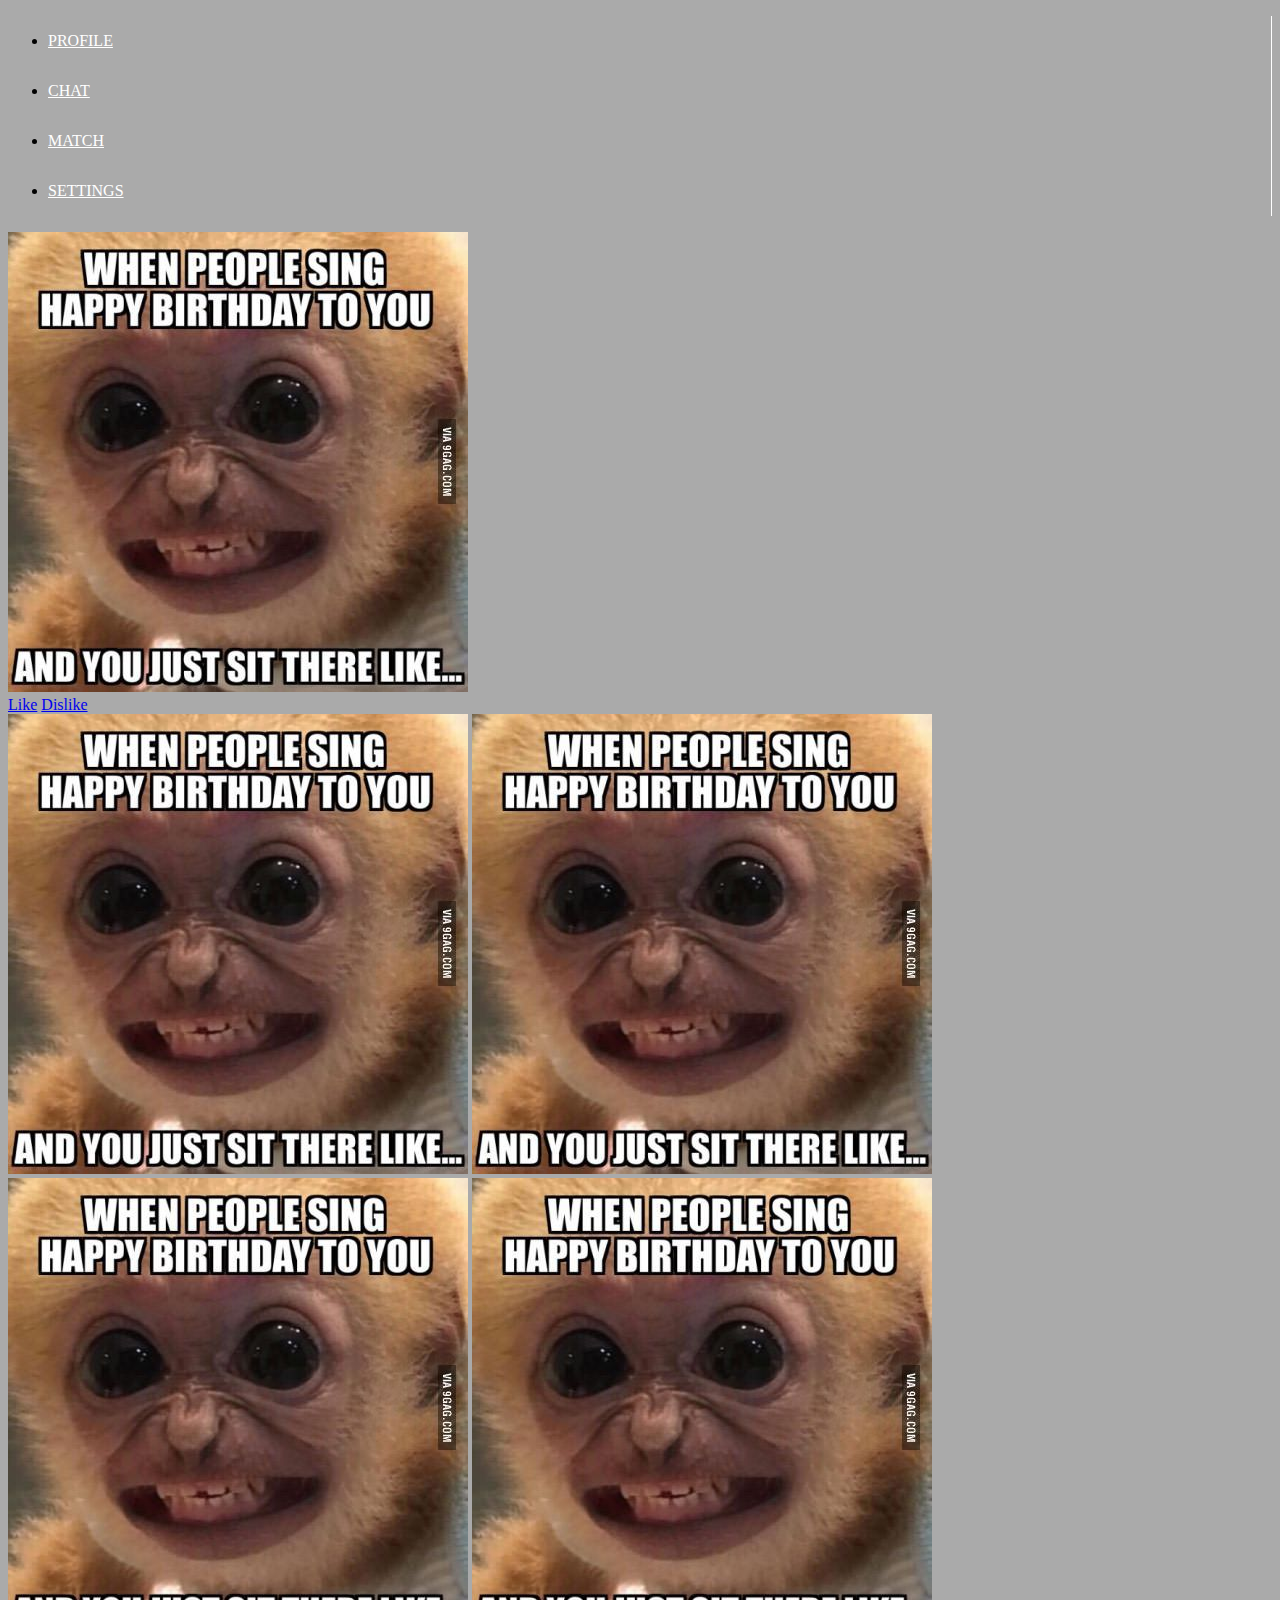
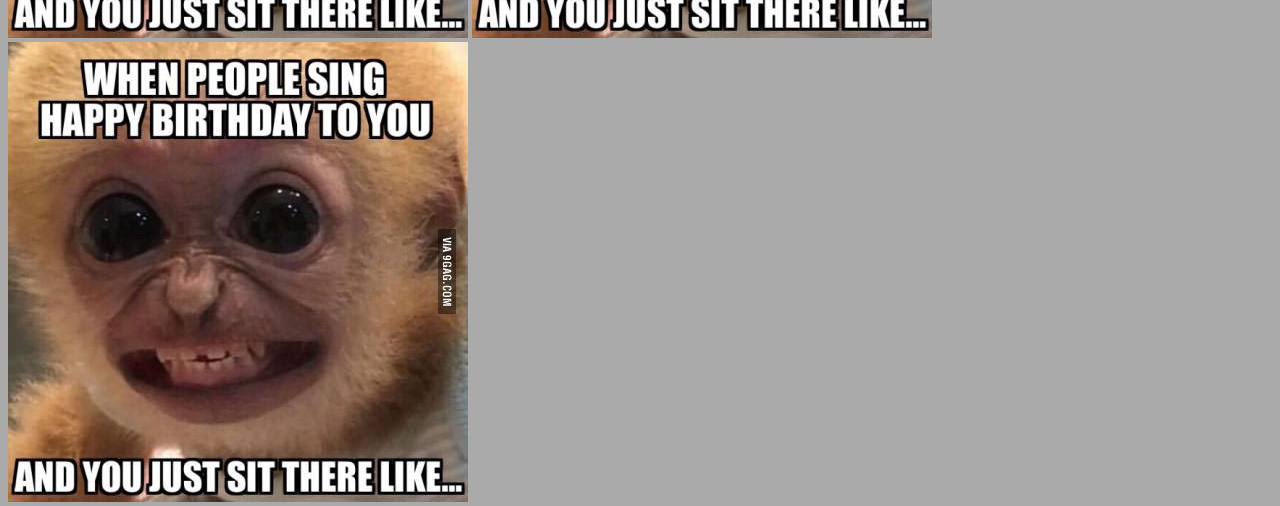
<file: bootstrapSource/index.html>
<!DOCTYPE html>
<html lang="en">
<head>
  <meta charset="UTF-8">
  <meta name="viewport" content="width=device-width, initial-scale=1.0">
  <title>mememe</title>
  <link rel="stylesheet" href="https://stackpath.bootstrapcdn.com/bootstrap/4.1.3/css/bootstrap.min.css" integrity="sha384-MCw98/SFnGE8fJT3GXwEOngsV7Zt27NXFoaoApmYm81iuXoPkFOJwJ8ERdknLPMO" crossorigin="anonymous">
  <link rel="stylesheet" type="text/css" href="style.css">
</head>
<body>
  <div id="root"></div>
<div class="container h-100">
<div class="row h-100">
  <div class="col-2 my-auto">
    <ul class="nav flex-column">
      <li class="nav-item">
        <a class="nav-link" href="./profile.html">PROFILE</a>
      </li>
      <li class="nav-item">
        <a class="nav-link" href="#">CHAT</a>
      </li>
      <li class="nav-item">
        <a class="nav-link" href="./index.html">MATCH</a>
      </li>
      <li class="nav-item">
        <a class="nav-link" href="#">SETTINGS</a>
      </li>
    </ul>
  </div>
  <div class="col-8 my-auto">
    <div class="card match w-75 text-center mx-auto">
      <img class="card-img-top rounded" src="./meme1.jpg" alt="meme">
        <div class="card-body">
          <a href="#" class="btn btn-primary btn-lg">Like</a>
          <a href="#" class="btn btn-secondary btn-lg">Dislike</a>
       </div>
    </div>
  </div>
  <div class="col-2 my-auto">
    <div class="image-container">
      <img class="img-thumbnail rounded" src="./meme1.jpg" alt="meme">
      <img class="img-thumbnail rounded" src="./meme1.jpg" alt="meme">
      <img class="img-thumbnail rounded" src="./meme1.jpg" alt="meme">
      <img class="img-thumbnail rounded" src="./meme1.jpg" alt="meme">
      <img class="img-thumbnail rounded" src="./meme1.jpg" alt="meme">
  </div>
</div>
</div>
    <script src="https://code.jquery.com/jquery-3.3.1.slim.min.js" integrity="sha384-q8i/X+965DzO0rT7abK41JStQIAqVgRVzpbzo5smXKp4YfRvH+8abtTE1Pi6jizo" crossorigin="anonymous"></script>
    <script src="https://cdnjs.cloudflare.com/ajax/libs/popper.js/1.14.3/umd/popper.min.js" integrity="sha384-ZMP7rVo3mIykV+2+9J3UJ46jBk0WLaUAdn689aCwoqbBJiSnjAK/l8WvCWPIPm49" crossorigin="anonymous"></script>
   <script src="https://stackpath.bootstrapcdn.com/bootstrap/4.1.3/js/bootstrap.min.js" integrity="sha384-ChfqqxuZUCnJSK3+MXmPNIyE6ZbWh2IMqE241rYiqJxyMiZ6OW/JmZQ5stwEULTy" crossorigin="anonymous"></script>
</body>
</html>
</file>
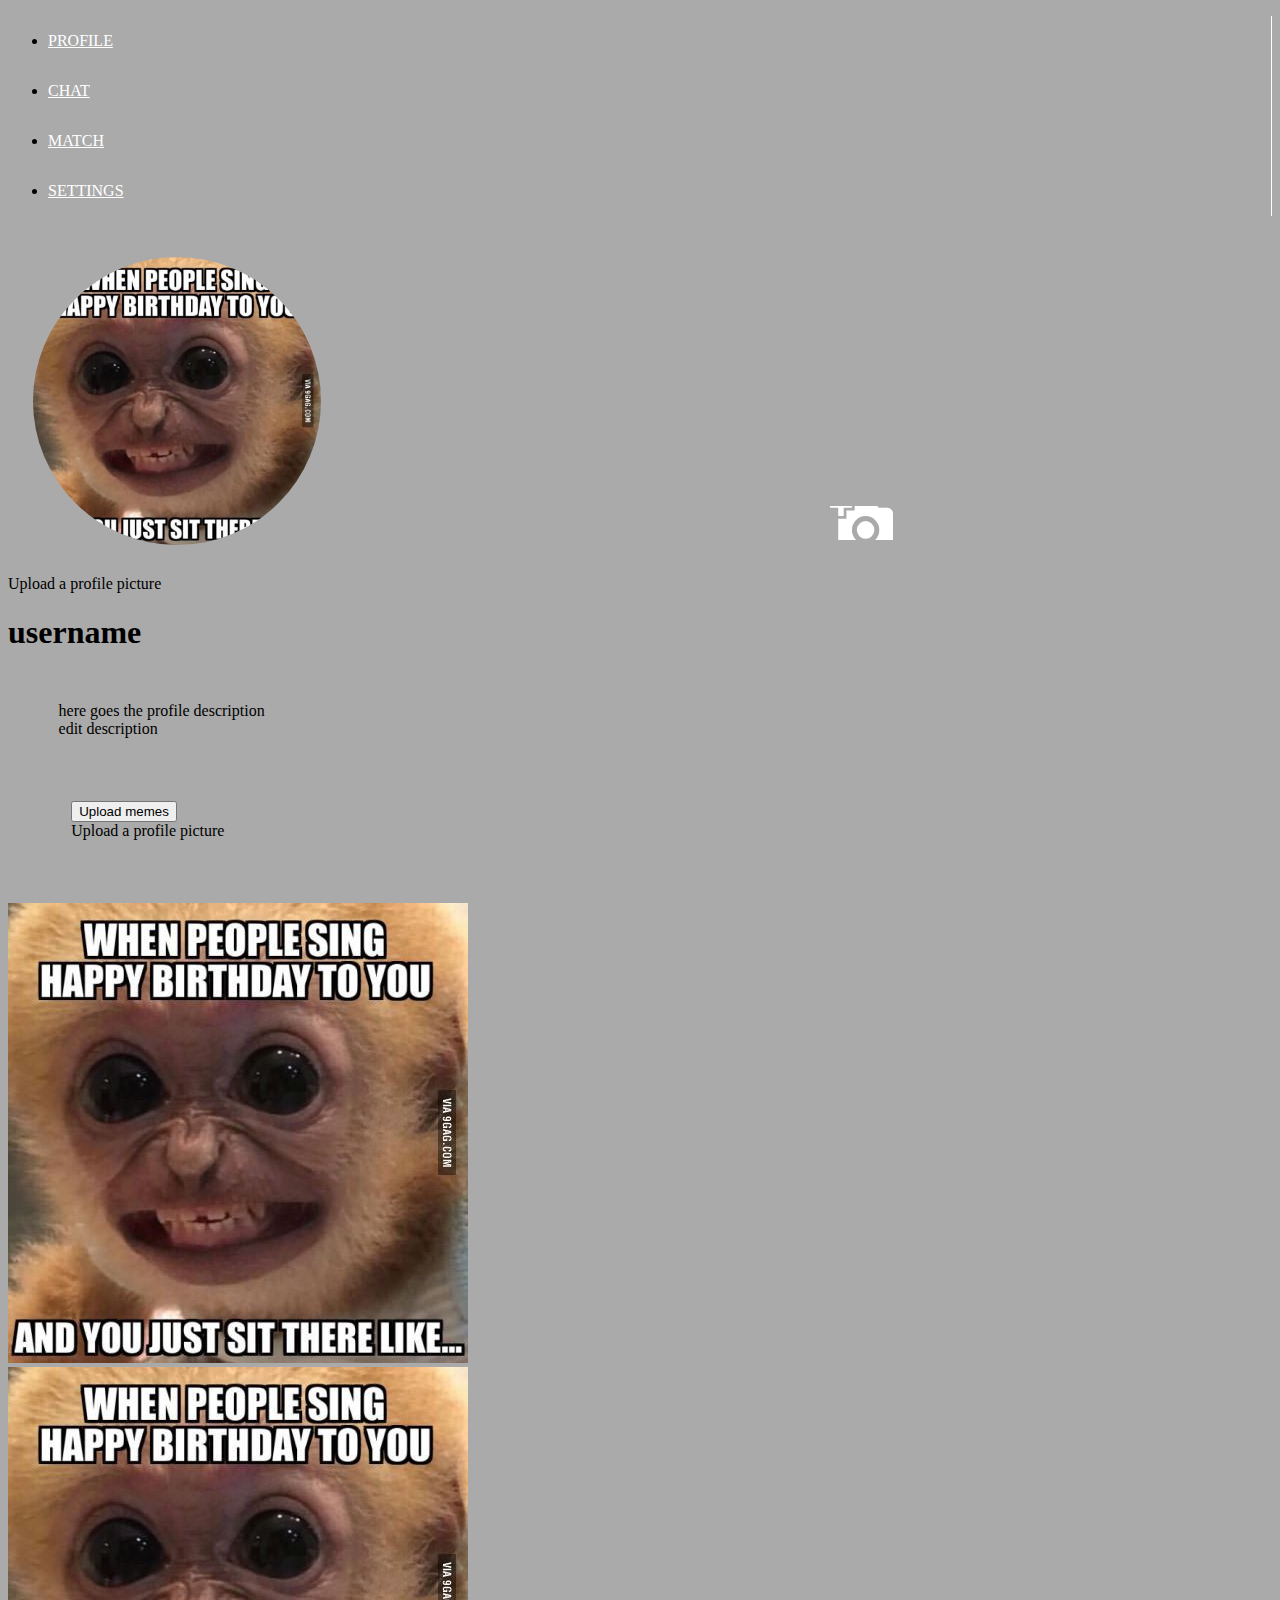
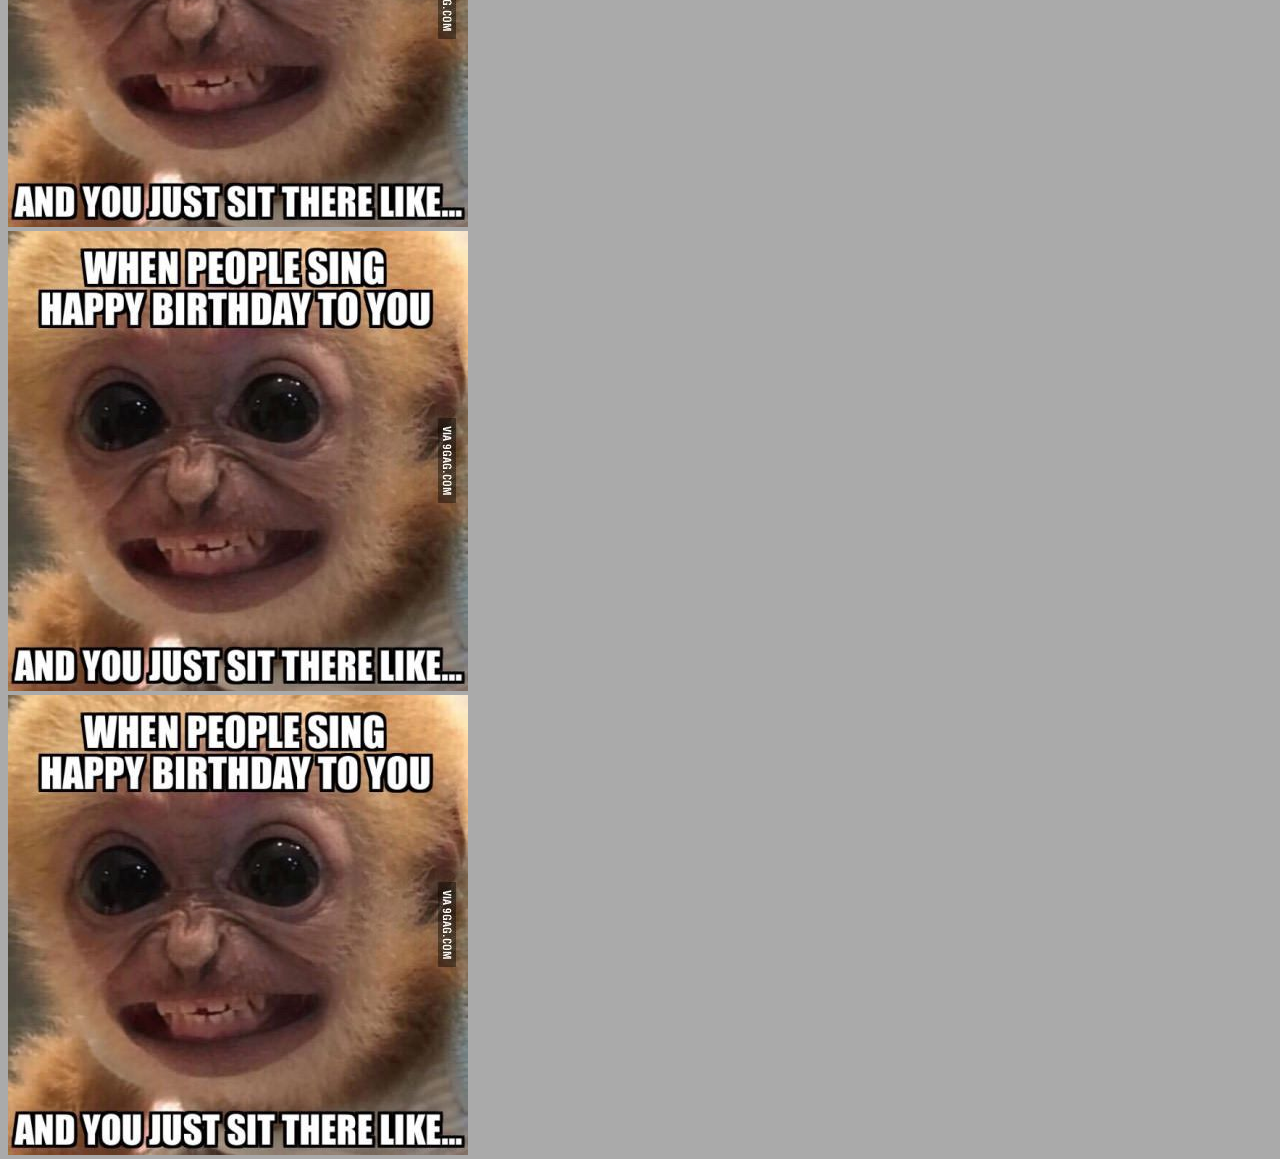
<file: bootstrapSource/profile.html>
<!DOCTYPE html>
<html lang="en">
<head>
  <meta charset="UTF-8">
  <meta name="viewport" content="width=device-width, initial-scale=1.0">
  <title>mememe</title>
  <link rel="stylesheet" href="https://stackpath.bootstrapcdn.com/bootstrap/4.1.3/css/bootstrap.min.css" integrity="sha384-MCw98/SFnGE8fJT3GXwEOngsV7Zt27NXFoaoApmYm81iuXoPkFOJwJ8ERdknLPMO" crossorigin="anonymous">
  <link rel="stylesheet" type="text/css" href="style.css">
</head>
<body>
  <div id="root"></div>
<div class="container h-100">
<div class="row h-100">
  <div class="col-2 my-auto">
    <ul class="nav flex-column">
      <li class="nav-item">
        <a class="nav-link" href="./profile.html">PROFILE</a>
      </li>
      <li class="nav-item">
        <a class="nav-link" href="#">CHAT</a>
      </li>
      <li class="nav-item">
        <a class="nav-link" href="./index.html">MATCH</a>
      </li>
      <li class="nav-item">
        <a class="nav-link" href="#">SETTINGS</a>
      </li>
    </ul>
  </div>
  <div class="col-8 my-auto text-center">
    <div class="profile-image-container">
      <img src="./meme1.jpg" alt="Profile picture" class="img-profile">
      <button type="button" data-toggle="modal" data-target="#uploadProfilPicModal" class="add-profile-pic"></button>
    </div>
    <div class="modal" id="uploadProfilPicModal" tabindex="-1" role="dialog">
      <div class="modal-dialog modal-dialog-centered" role="document">
        <div class="modal-content">
          <div class="modal-header text-center">
          Upload a profile picture
          <div class="modal-body">
          </div>
        </div>
      </div>
    </div>
    </div>
    <div class="username">
      <h1>username</h1>
    </div>
    <div class="card mx-auto profile" style="width: 18rem;">
      <div class="card-body">
        here goes the profile description
      </div>
      <div class="card-footer">
        edit description
      </div>
    </div>
    <div class="upload-meme-container">
      <button type="button" class="btn btn-primary" data-toggle="modal" data-target="#uploadMemesModal">Upload memes</button>
        <div class="modal" id="uploadMemesModal" tabindex="-1" role="dialog">
          <div class="modal-dialog modal-dialog-centered" role="document">
            <div class="modal-content">
              <div class="modal-header text-center">
                Upload a profile picture
                <div class="modal-body">
                </div>
              </div>
            </div>
          </div>
        </div>
      </div>
    <div class="card-deck w-75 mx-auto">
      <div class="card">
        <img class="card-img-top rounded" src="./meme1.jpg" alt="meme">
      </div>
      <div class="card">
        <img class="card-img-top rounded" src="./meme1.jpg" alt="meme">
      </div>
      <div class="card">
        <img class="card-img-top rounded" src="./meme1.jpg" alt="meme">
      </div>
      <div class="card">
        <img class="card-img-top rounded" src="./meme1.jpg" alt="meme">
      </div>
    </div>
  </div>
  <div class="col-2 my-auto">
  </div>
</div>
</div>
    <script src="https://code.jquery.com/jquery-3.3.1.slim.min.js" integrity="sha384-q8i/X+965DzO0rT7abK41JStQIAqVgRVzpbzo5smXKp4YfRvH+8abtTE1Pi6jizo" crossorigin="anonymous"></script>
    <script src="https://cdnjs.cloudflare.com/ajax/libs/popper.js/1.14.3/umd/popper.min.js" integrity="sha384-ZMP7rVo3mIykV+2+9J3UJ46jBk0WLaUAdn689aCwoqbBJiSnjAK/l8WvCWPIPm49" crossorigin="anonymous"></script>
   <script src="https://stackpath.bootstrapcdn.com/bootstrap/4.1.3/js/bootstrap.min.js" integrity="sha384-ChfqqxuZUCnJSK3+MXmPNIyE6ZbWh2IMqE241rYiqJxyMiZ6OW/JmZQ5stwEULTy" crossorigin="anonymous"></script>
</body>
</html>
</file>
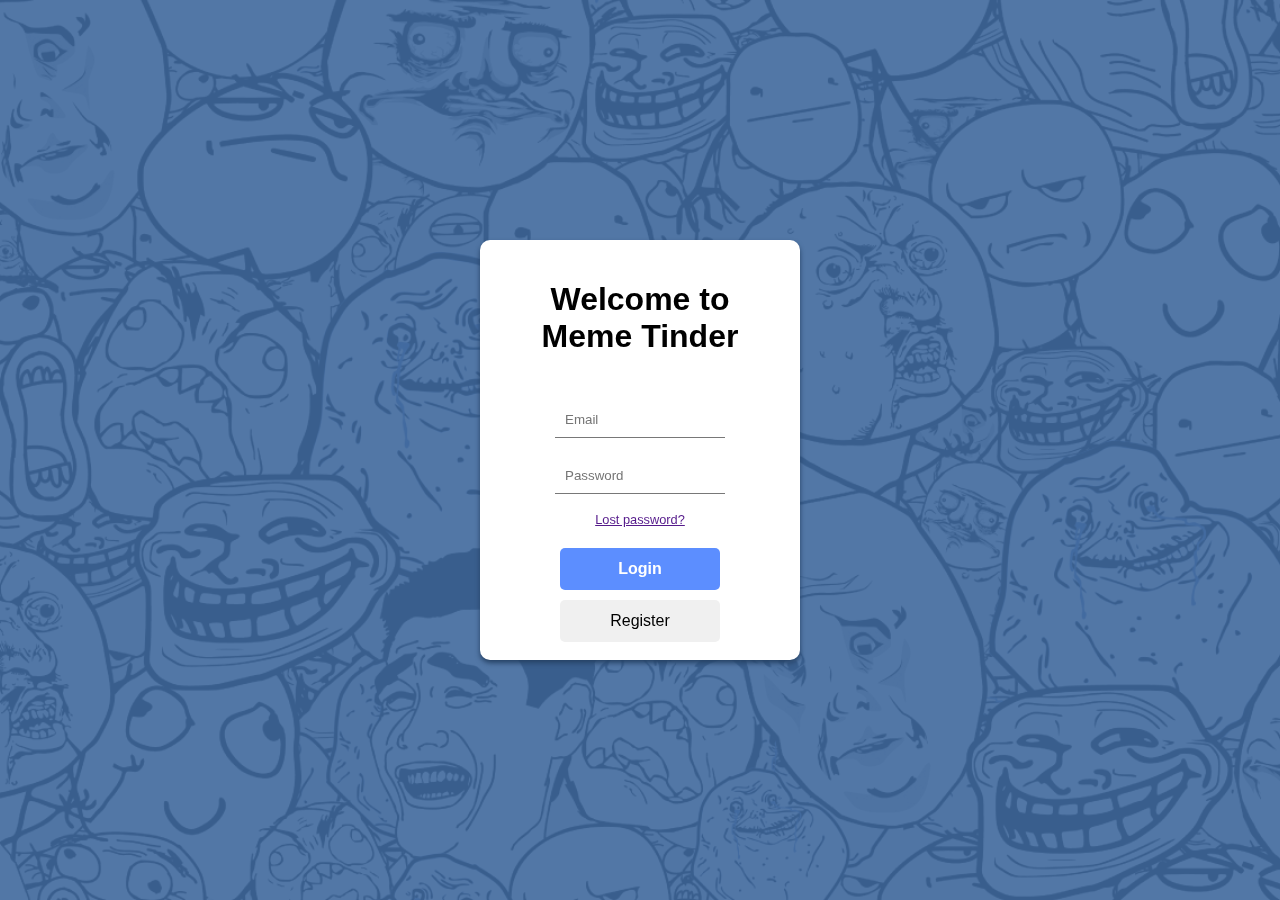
<file: Source/login.html>
<!DOCTYPE html>
<html lang="en">
<head>
  <meta charset="UTF-8">
  <meta name="viewport" content="width=device-width, initial-scale=1.0">
  <title>Meme Tinder</title>
  <link rel="stylesheet" type="text/css" title="stylesheet" href="style.css">
</head>
<body>
  <div id="root">
    <div class="background">
      <div class="backdrop">
      </div>
    </div>
    <div class="login-form-container">
      <div class="login-form-content">
        <div class="login-form-header">
          <h1>Welcome to Meme Tinder</h1>
        </div>
        <div class="login-form-body">
          <div class="input-container">
            <input type="email" class="input" name="email" placeholder="Email" required></input>
          </div>
          <div class="input-container">
            <input type="password" class="input" name="pwd" placeholder="Password" red></input>
          </div>
          <div class="lost-pwd-container">
            <a href="" target=_blank>Lost password?</a>
          </div>
          <div class="button-container">
            <button class="button login" type="submit">Login</button>
          </div>
          <div class="button-container">
            <button class="button register" type="submit">Register</button>
          </div>
        </div>
      </div>
    </div>
</body>
</html>
</file>
<file: bootstrapSource/style.css>
body, html {
  height: 100%;
  background-color: #AAA;
}

.card.match {
  background-color: transparent;
  border: none;
}

.card.profile {
  margin: 4%;
}

.nav {
  line-height: 50px;
   border-right: 1px solid white;
}

.nav-link {
  color: white;
}

.nav-link:hover {
  color: silver;
}

.nav-item:active {
  text-decoration: underline;
}

.card-columns {
  column-count: 1;
}

.img-thumbnail {
  border: none;
  background-color: transparent;
}

.profile-image-container {
  position: relative;
  top: 0;
  left: 0;
}

.img-profile {
  border-radius: 50%;
  max-width: 18rem;
  margin: 2%;
  position: relative;
  top: 0;
  left: 0;
}

.add-profile-pic {
  position: absolute;
  top: 80%;
  left: 65%;
  background: transparent;
  background-image: url("./icons/ic_add_a_photo_24px.svg");
  background-size: cover;
  background-position: center;
  display: inline-block;
  width: 5%;
  height: 10%;
  border: none;
  cursor: pointer;
}

.username {
}

.upload-meme-container {
  margin: 5%;
}
</file>
<file: Source/style.css>
body {
  font-family: sans-serif;
}

*:focus {
  outline:none;
}

.background {
  background-image: url("Img/bgd.jpg");
  position: fixed;
  background-position: center;
  background-repeat: no-repeat;
  background-size: cover;
  top: 0;
  left: 0;
  right: 0;
  bottom: 0;
}

.backdrop {
  background-color: #3f689c;
  position: fixed;
  top: 0;
  left: 0;
  right: 0;
  bottom: 0;
  opacity: 0.9;
}

.login-form-header {
  max-width: 200px;
  margin: auto;
  padding: 0px 0px 10px 0px;
}

.login-form-container {
  position: absolute;
  margin: auto;
  top: 0;
  right: 0;
  bottom: 0;
  left: 0;
  max-width: 320px;
  max-height: 370px;
  width: 100%;
  height: 100%;
  padding: 20px 0px 30px 0px;
  background-color: white;
  text-align: center;
  border-radius: 10px;
  box-shadow: 0px 3px 5px #264265;
}

.login-form-body {

}

.input-container {
  padding: 5px 0px 5px 0px;
  margin: 10px;
}

.lost-pwd-container {
  font-size: 0.8em;
  color: rgb(92, 142, 255);
  padding: 3px 0px 16px 0px;
}

.input {
  border: none;
  border-bottom: 1px solid rgb(120, 120, 120);
  padding: 10px;
  width: 50%;
}

.button-container {
  padding: 5px 0px 5px 0px;
}

.button {
  font-size: 1em;
  border: none;
  border-radius: 5px;
  padding: 12px 32px;
  width: 50%;
  transition-duration: 0.3s;
  cursor: pointer;
}

.button.login {
  background-color: rgb(92, 142, 255);
  color: white;
  font-weight: bold;
}

.button.login:hover {
  background-color: rgb(80, 120, 200)
}

.button.register {
  background-color: rgb(240, 240, 240);
}

.button.register:hover {
  background-color: rgb(220, 220, 220)
}
</file>
